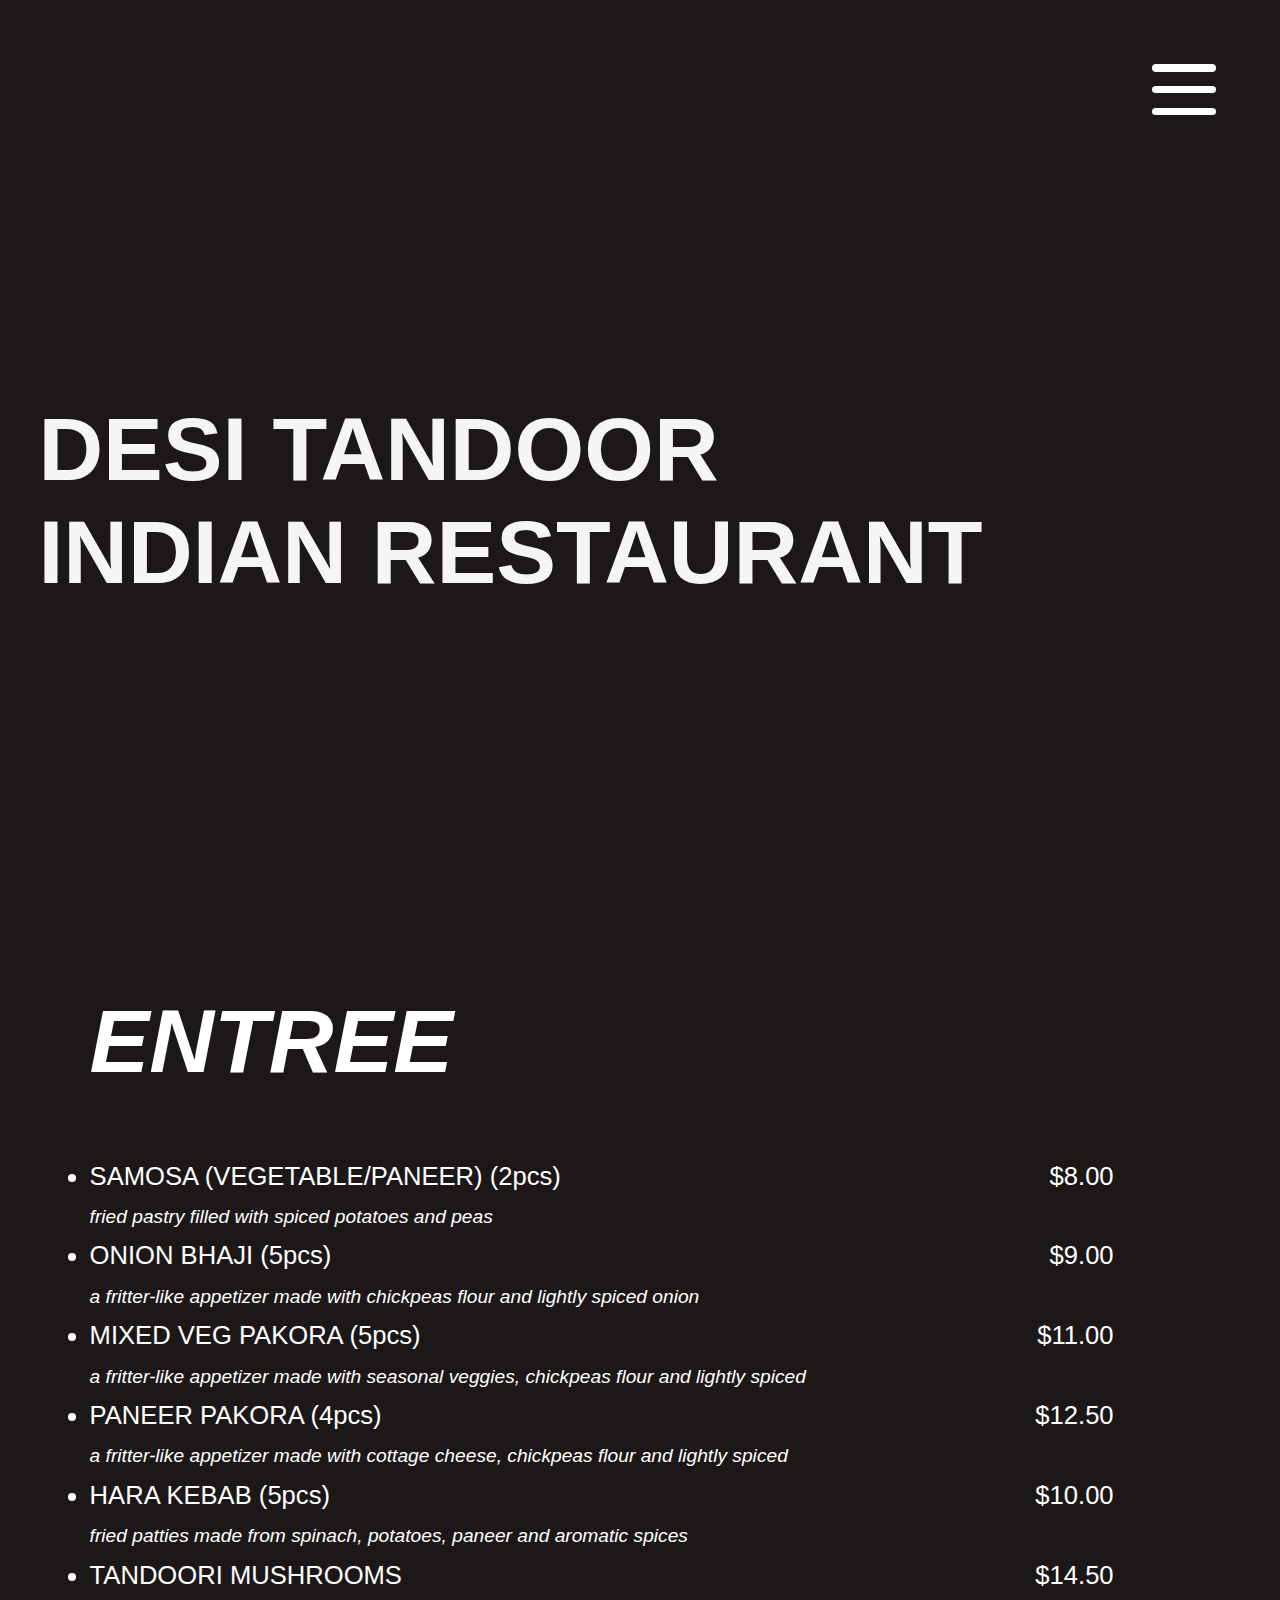
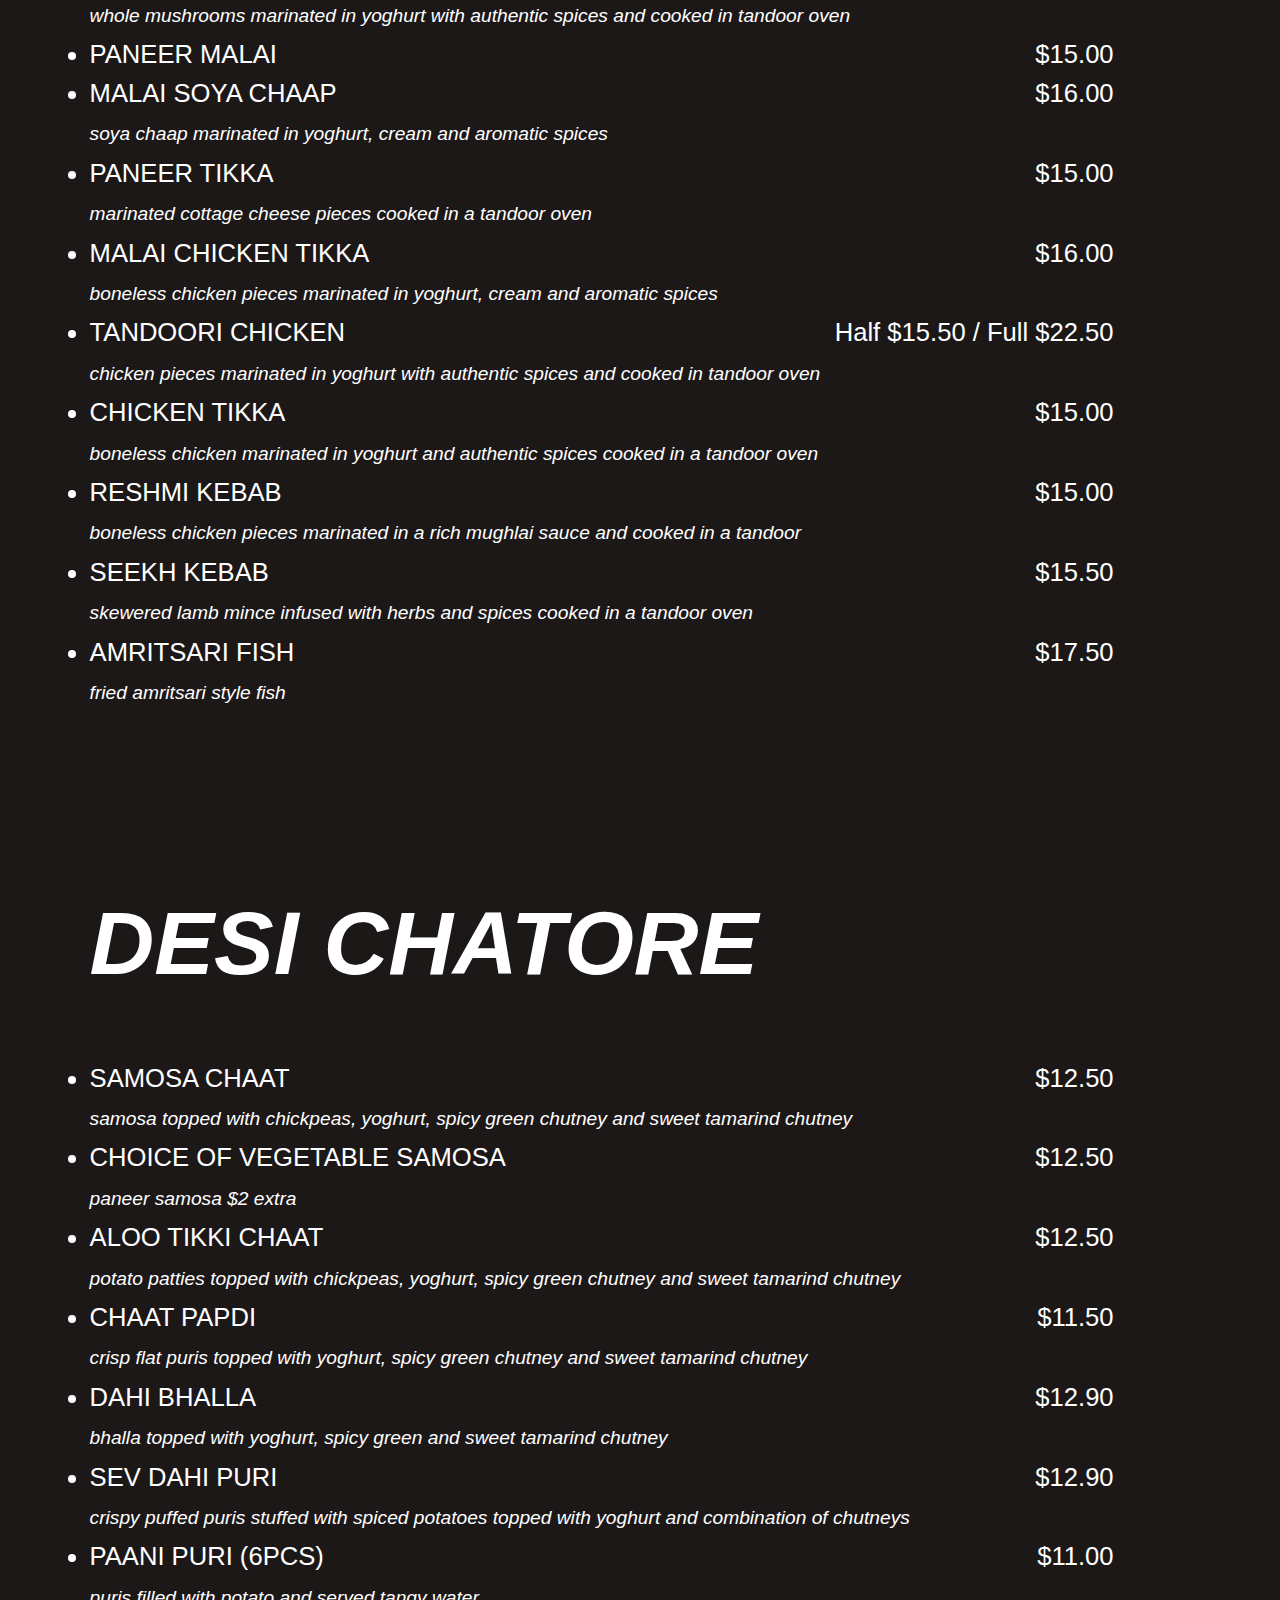
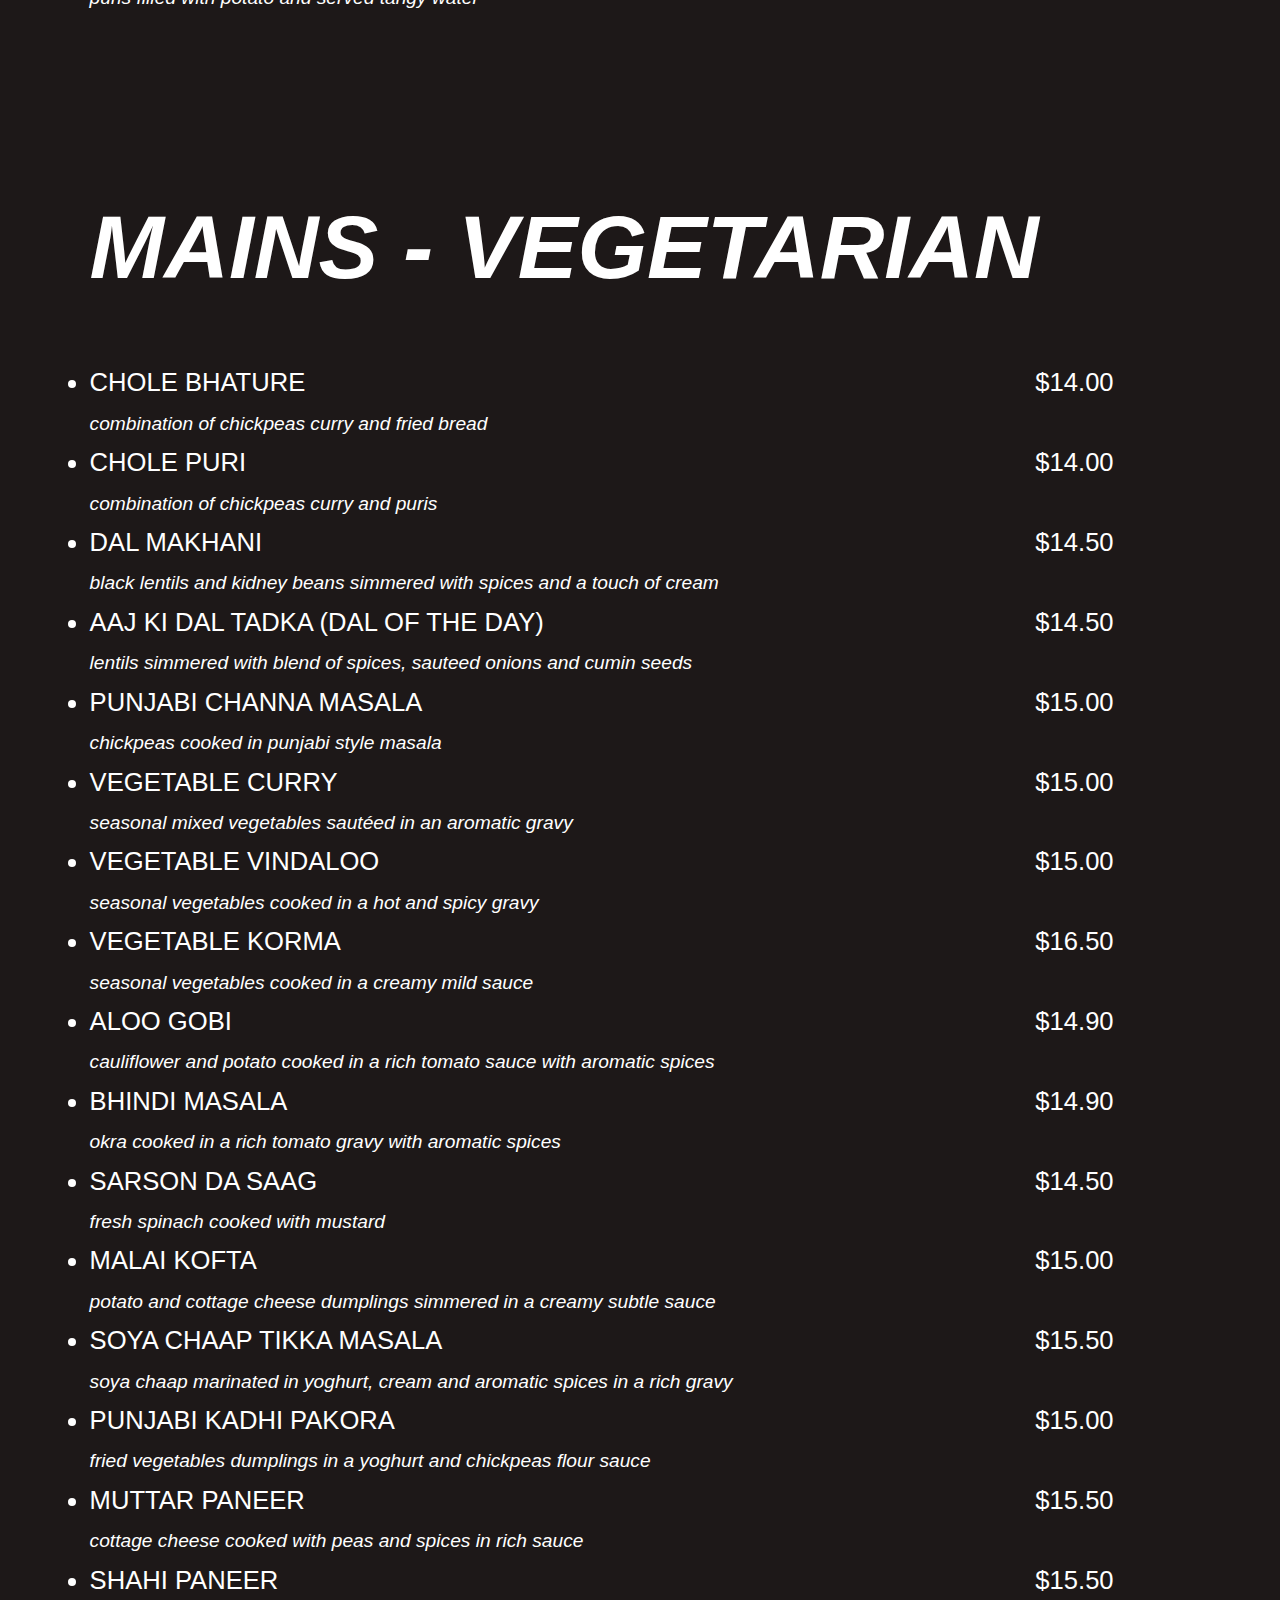
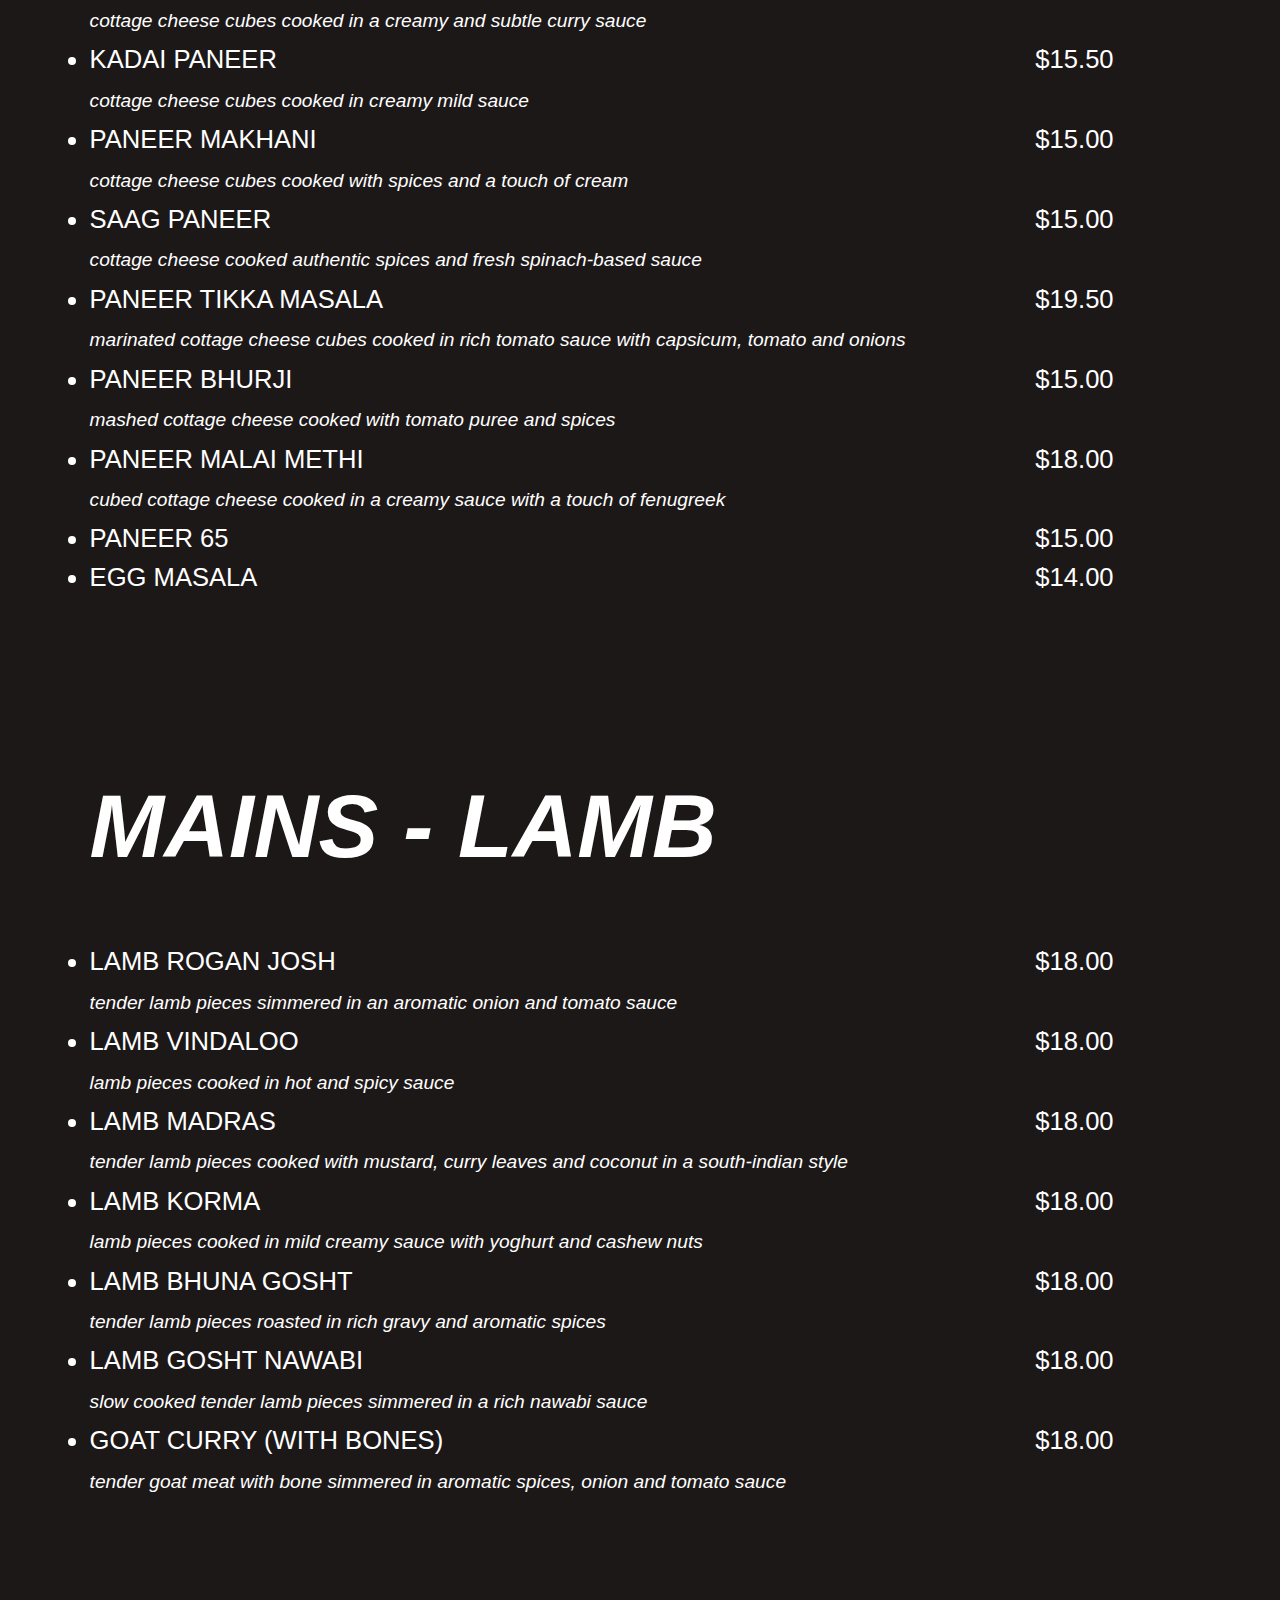
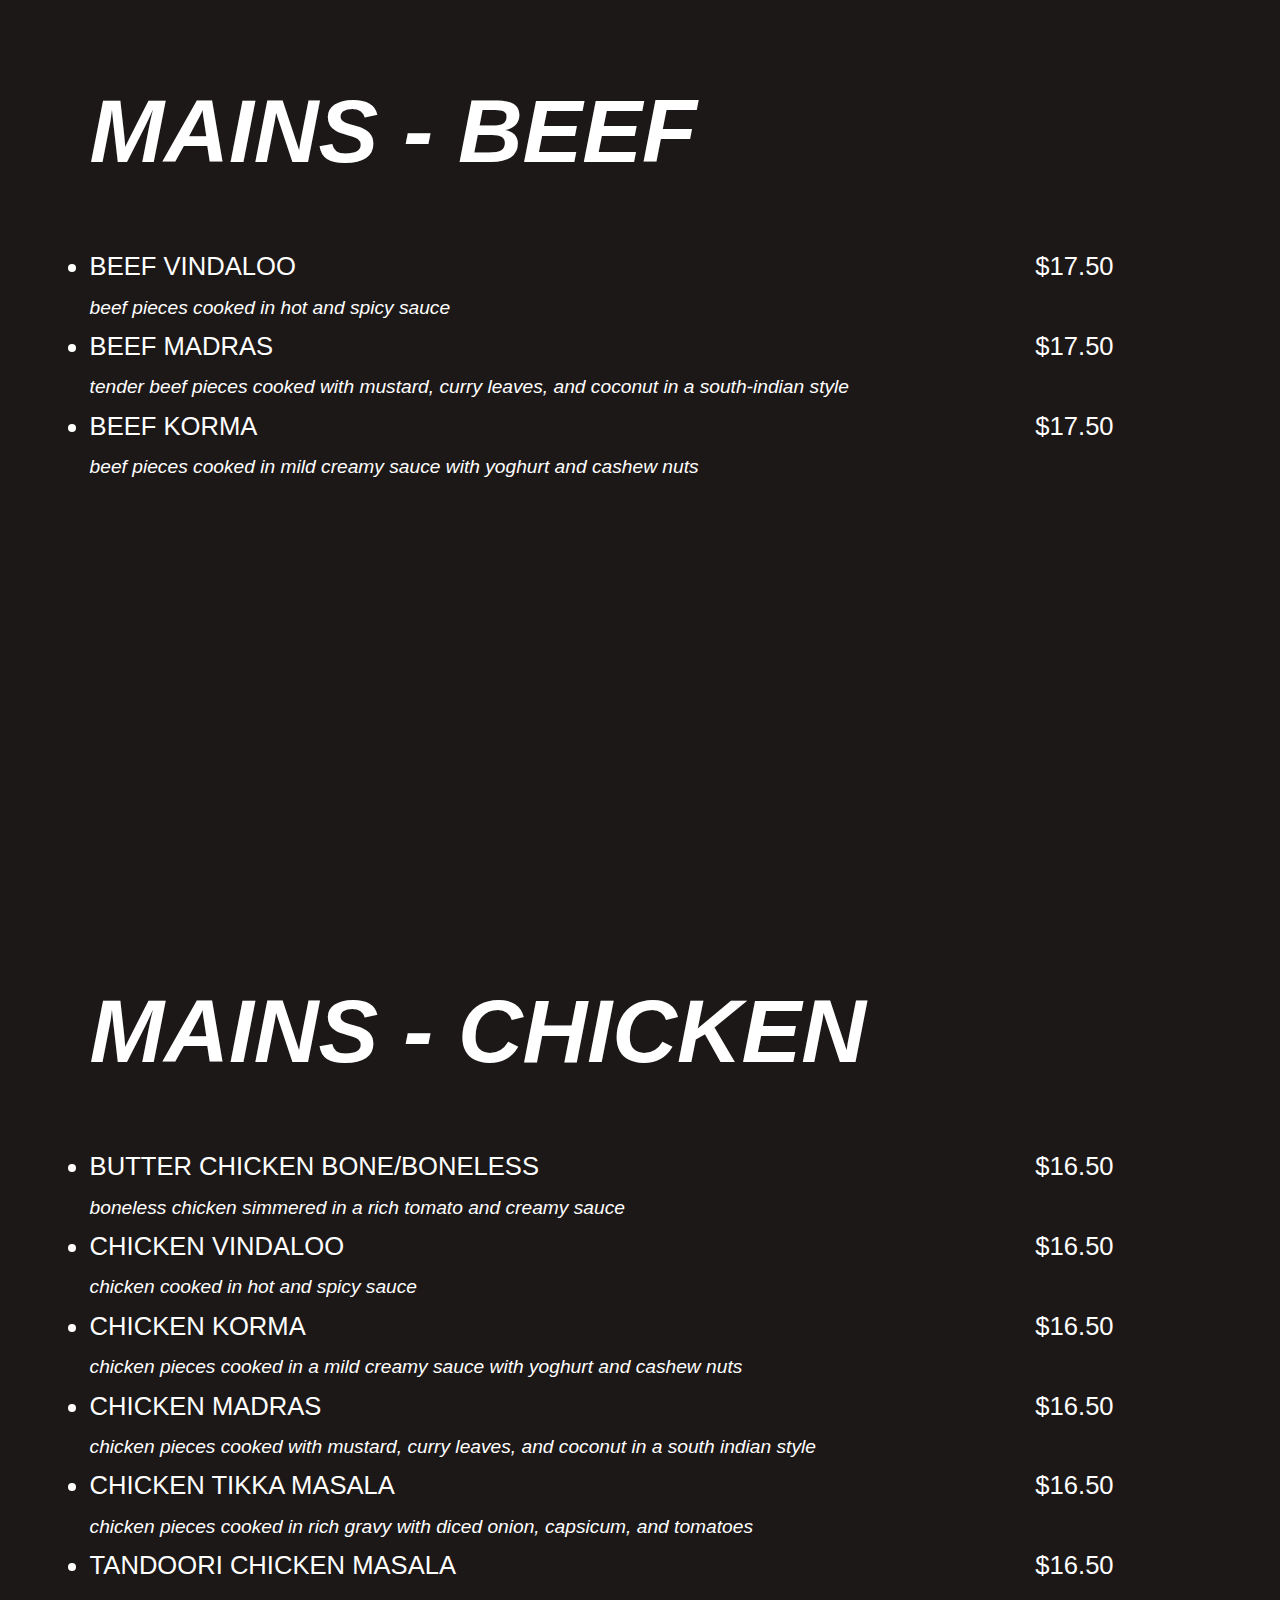
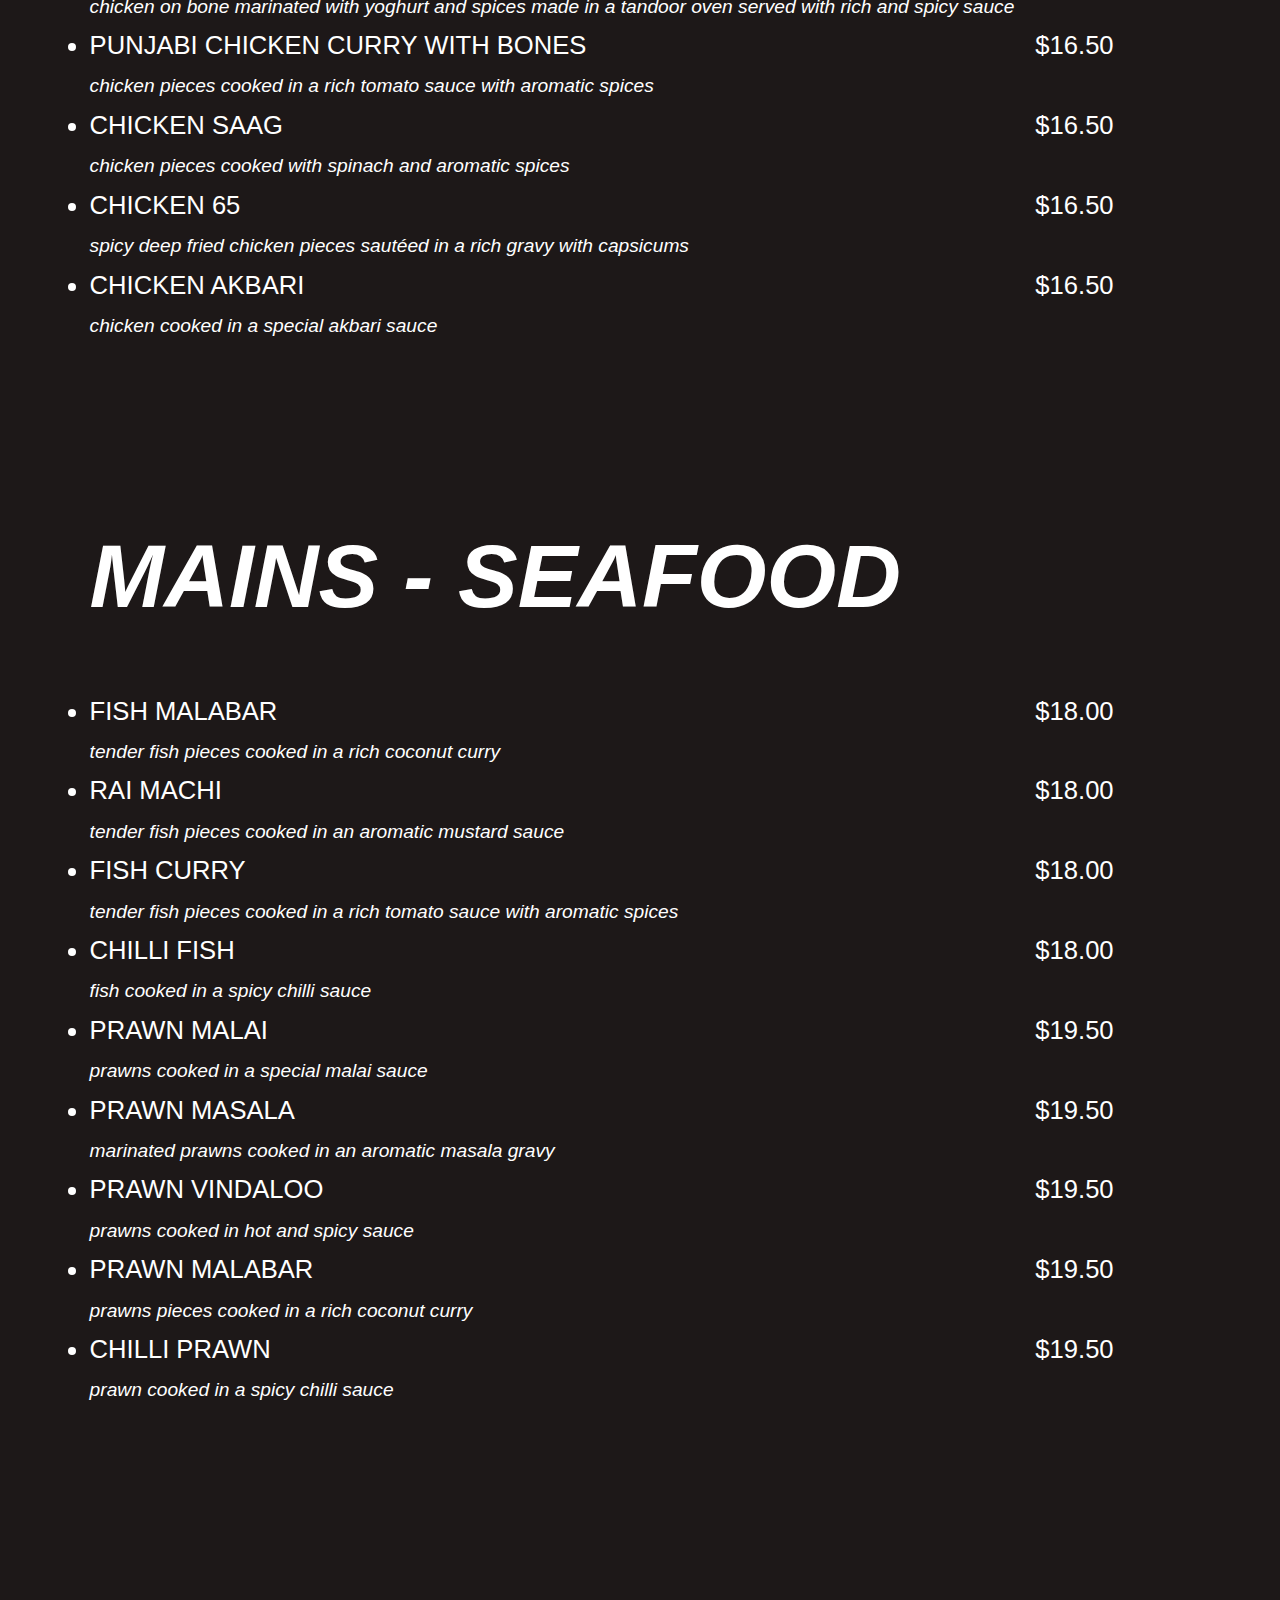
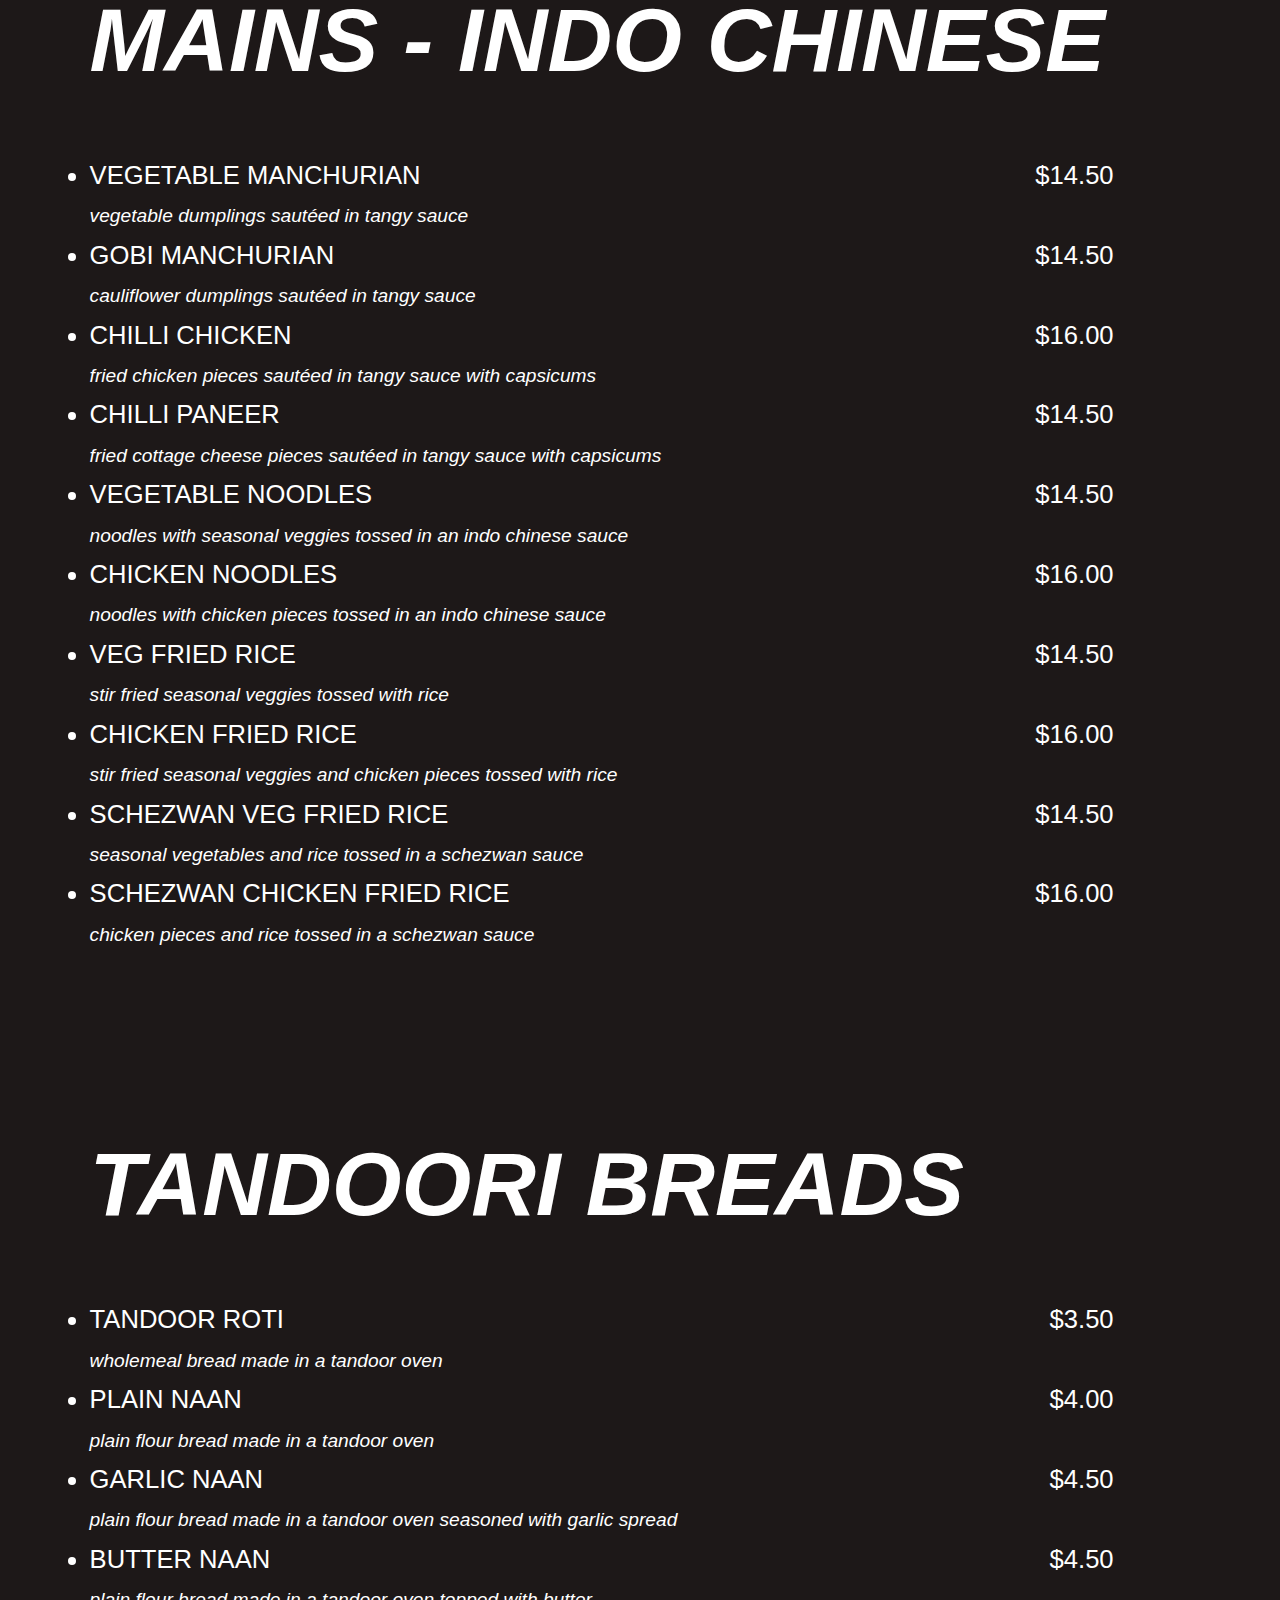
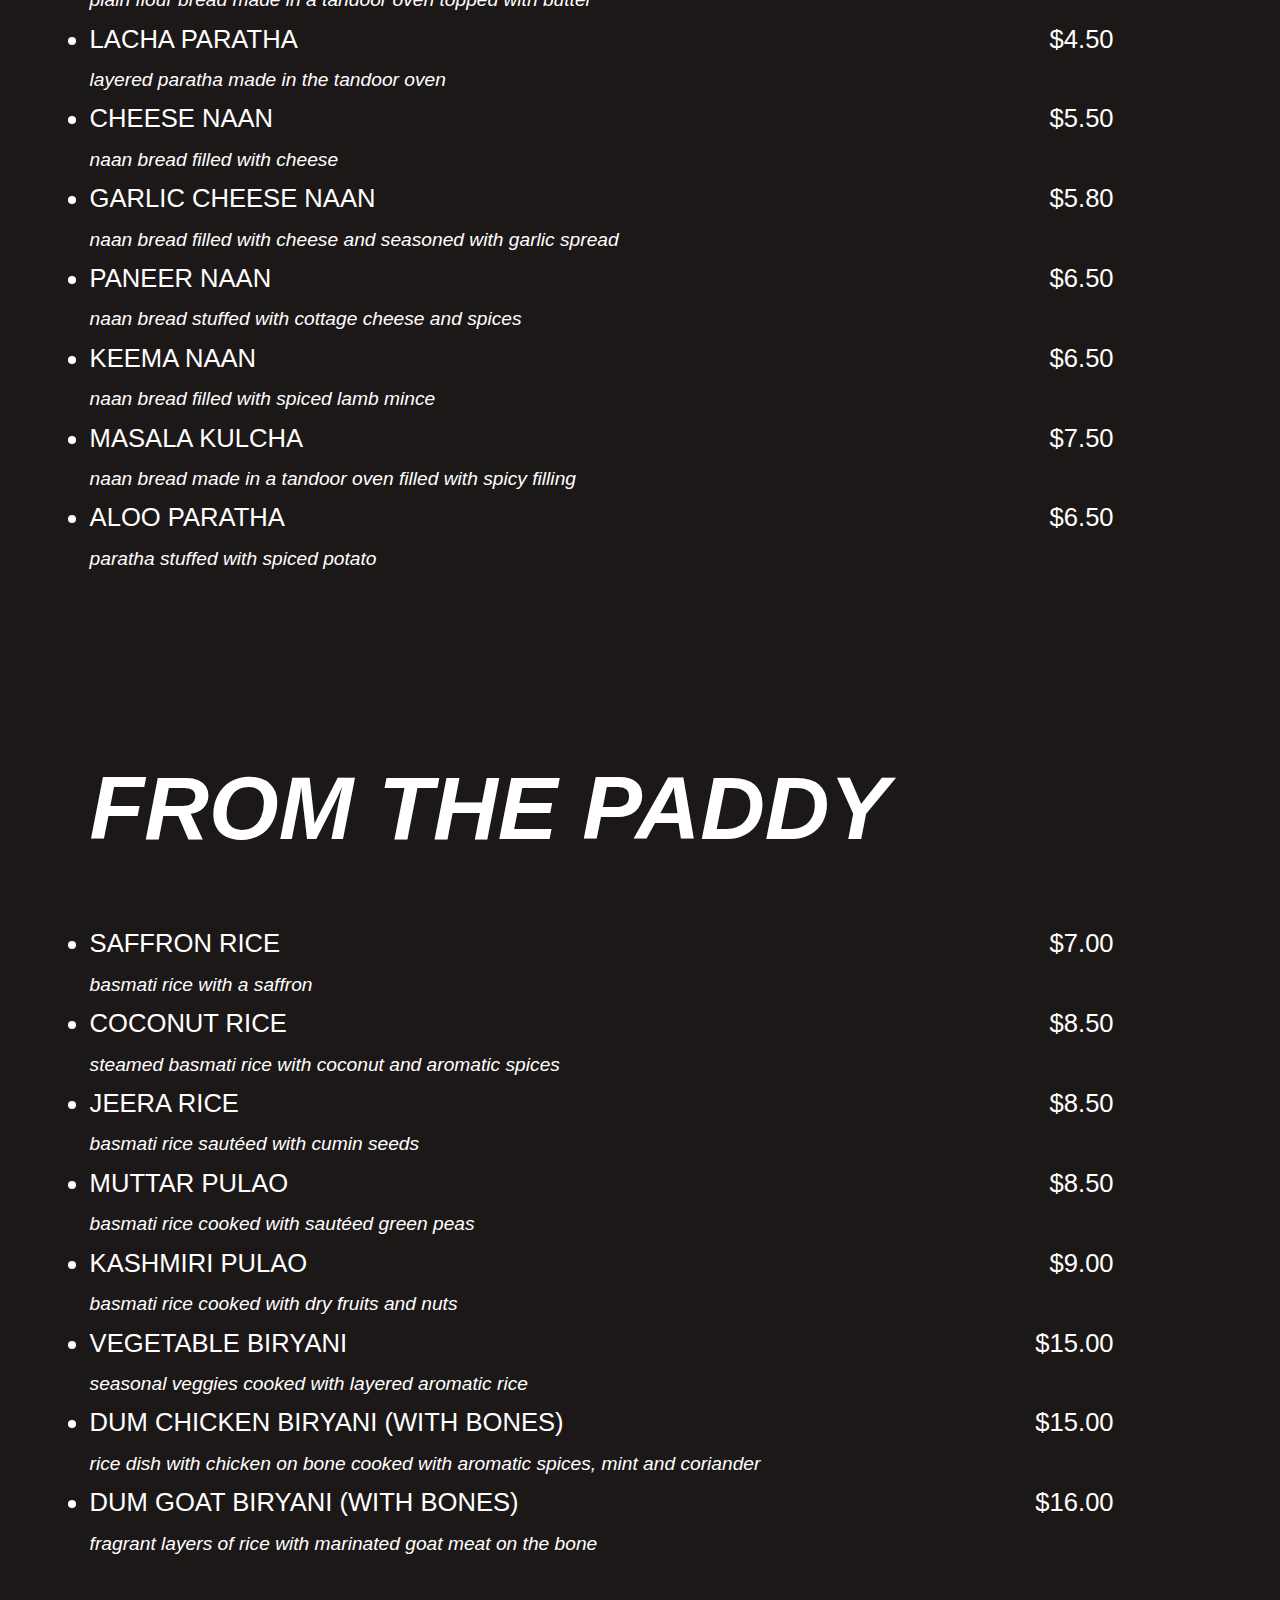
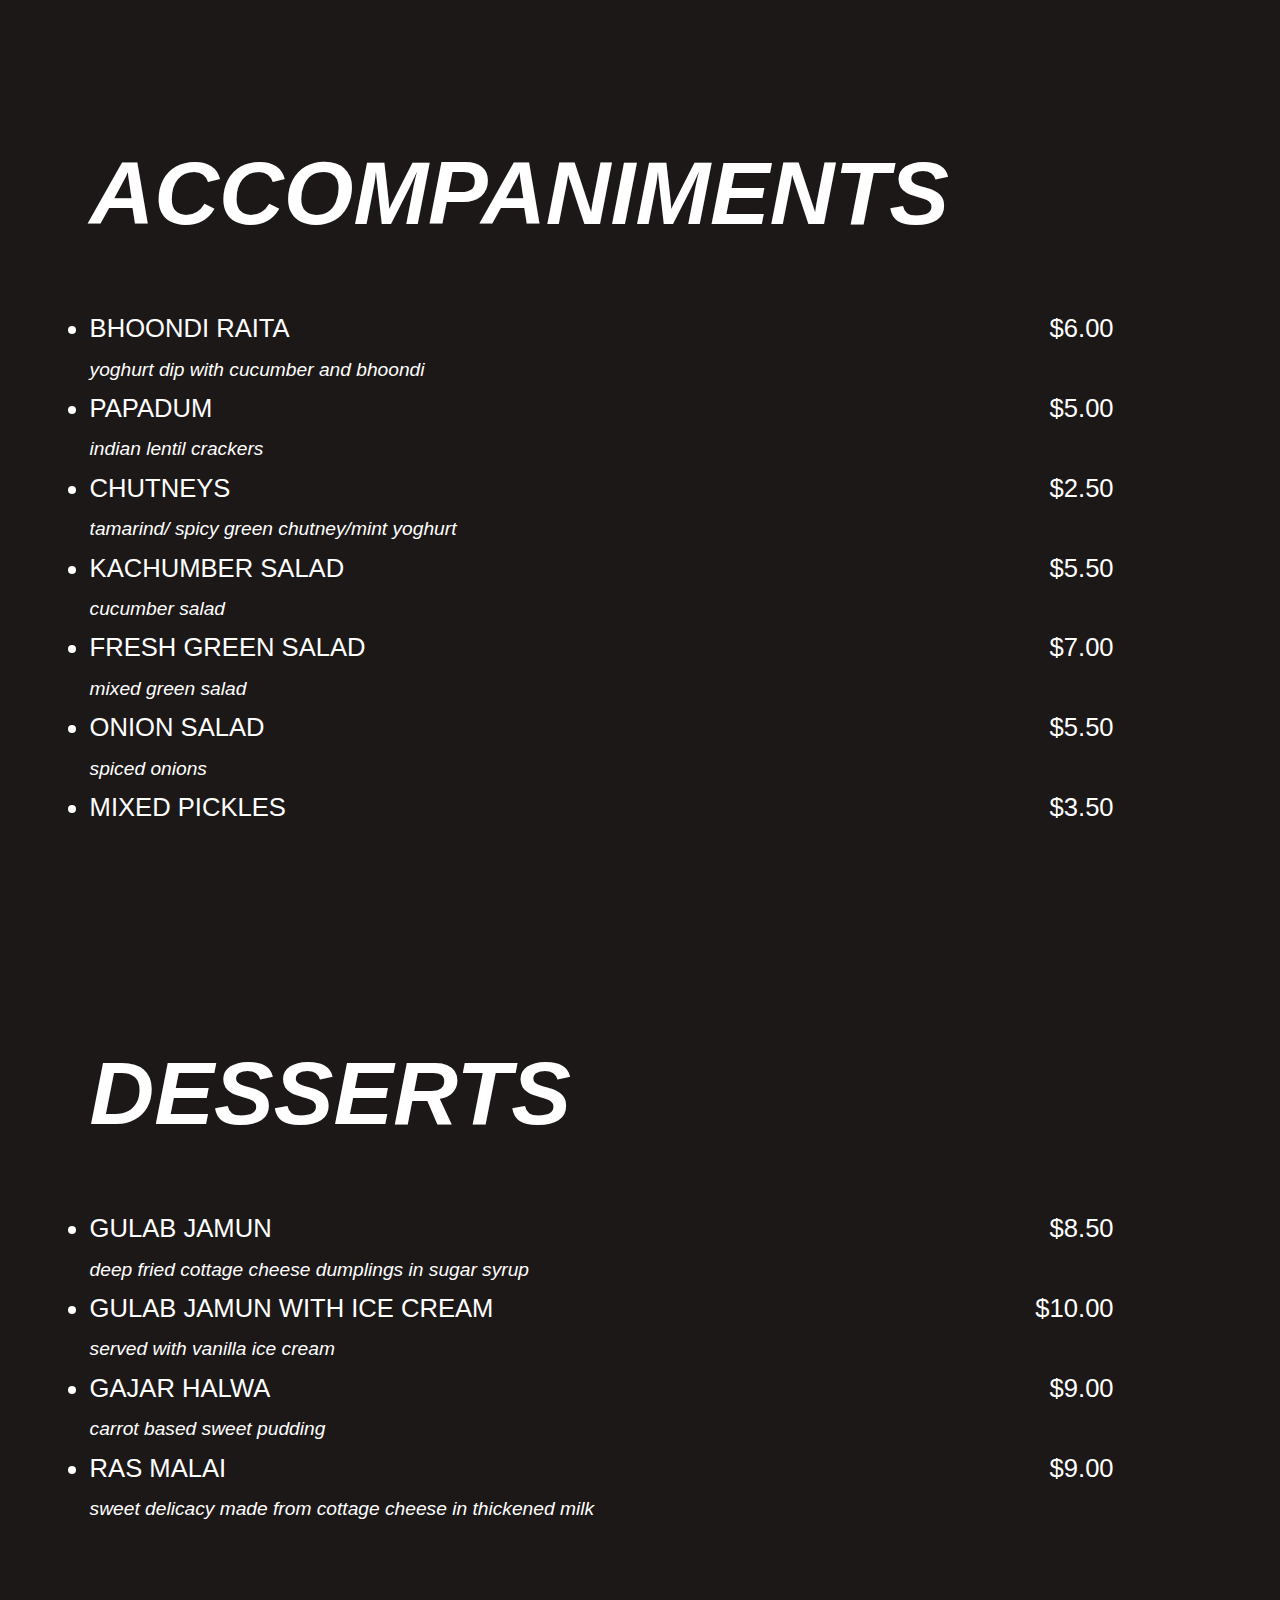
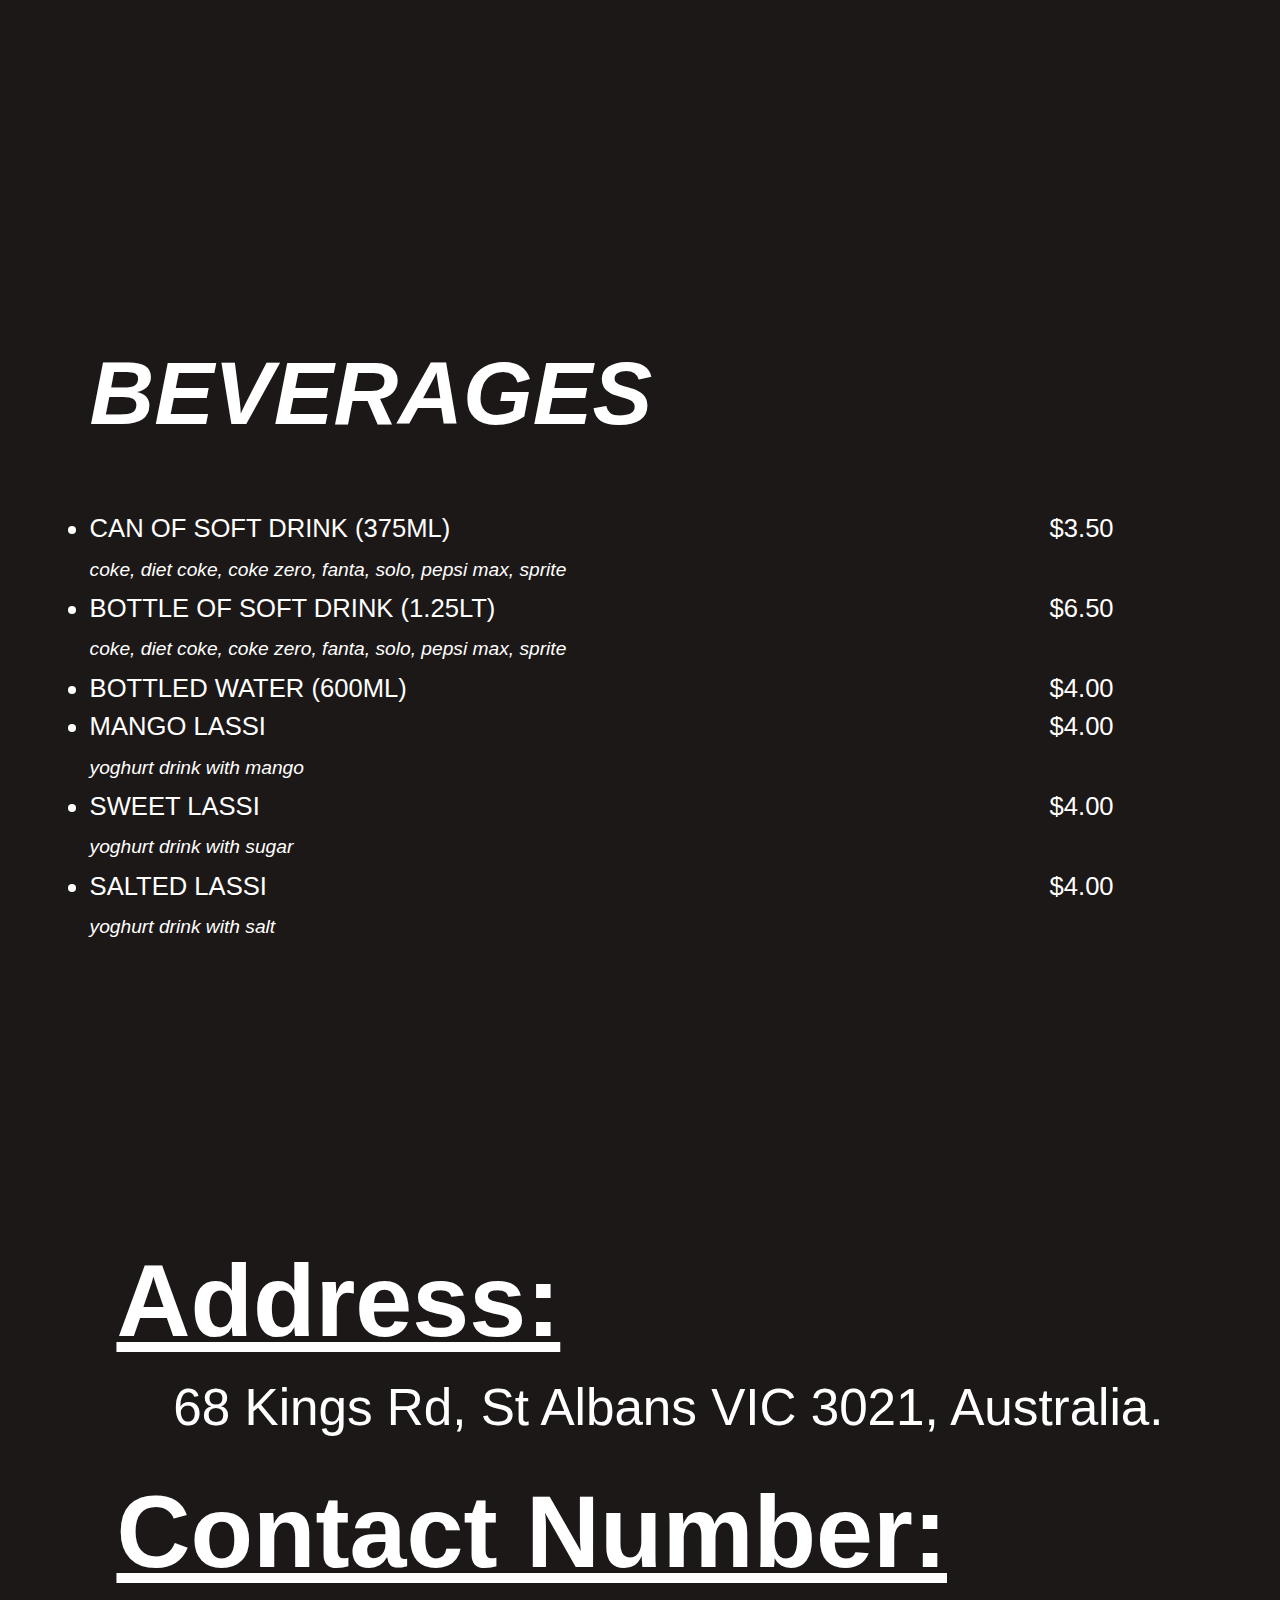
<file: index.html>
<!DOCTYPE html>
<html lang="en">
<head>
    <meta charset="UTF-8">
    <meta name="viewport" content="width=device-width, initial-scale=1.0">
    <title>Desi Tandoor</title>
    <link rel="stylesheet" href="style.css">
    <link rel="stylesheet" href="burgerMenu.css">
</head>
<body>
    <div class="container">
        <div class="burgerMenu"></div>
        
        <div class="opening-page">
            <h1 class="name">DESI TANDOOR <br>INDIAN RESTAURANT</h1>
        </div>
        <div class="entree catagory" id="entree"></div>
        <div class="desi-chatore catagory" id="desi-chatore"></div>
        <div class="mains-veg catagory" id="mains-veg"></div>
        <div class="mains-lamb catagory" id="mains-lamb"></div>
        <div class="mains-beef catagory" id="mains-beef"></div>
        <div class="mains-chicken catagory" id="mains-chicken"></div>
        <div class="mains-seafood catagory" id="mains-seafood"></div>
        <div class="mains-indo-chinese catagory" id="mains-indo-chinese"></div>
        <div class="tandoori-breads catagory" id="tandoori-breads"></div>
        <div class="from-the-paddy catagory" id="from-the-paddy"></div>
        <div class="accomp catagory" id="accomp"></div>
        <div class="desserts catagory" id="desserts"></div>
        <div class="beverages catagory" id="beverages"></div>

        <div id="contacts">
            <div class="text">
                <h1>Address: </h1><br>
                <p>&nbsp;&nbsp;&nbsp;&nbsp;68 Kings Rd, St Albans VIC 3021, Australia.</p><br><br>
                <h1>Contact Number: </h1><br>
                <p>&nbsp;&nbsp;&nbsp;&nbsp; +61 3 9972 6055</p><br><br>
            </div>
            <p class="whatsapp"><a href="http://wa.me/61411566022">You can also WhatsApp your order  (click on it to WhatsApp).</a></p>
            <div class="map">
                <iframe src="https://www.google.com/maps/embed?pb=!1m18!1m12!1m3!1d3155.3365276783884!2d144.77843547674914!3d-37.735248529556195!2m3!1f0!2f0!3f0!3m2!1i1024!2i768!4f13.1!3m3!1m2!1s0x6ad6f5414d6d2af1%3A0x64e355c35d1d6fcb!2sDesi%20Tandoor%20Indian%20Restaurant!5e0!3m2!1sen!2sil!4v1707828490925!5m2!1sen!2sil" width="400" height="500" style="border:0;" allowfullscreen="" loading="lazy" referrerpolicy="no-referrer-when-downgrade"></iframe>
            </div>
        </div>
        <div class="credit">
                <a href="http://ahnafrahmn.bio.link"><p>Created By :&nbsp;&nbsp; Ahnaf Rahman</p>
                <p>Click to contact for Growing Business, Creating Websites and Sales Improvement.</p></a>
        </div>
    </div>
    <script src="script.js"></script>
</body>
</html>
</file>
<file: style.css>
* {
  margin: 0;
  padding: 0;
  box-sizing: border-box;
  background-color: rgb(29, 24, 24);
  font-family: Arial, Helvetica, sans-serif;
  user-select: none;
}

body,
.container,
#contacts {
  width: 100vw;
  height: auto;
  overflow-x: hidden;
  flex-direction: column;
}
body,
.container,
.catagory > ul > li > .item,
#contacts,
.credit,
.credit > a {
  display: flex;
  justify-content: center;
  align-items: center;
}
.opening-page{
    width: 100vw;
    height: 100vh;
    padding: 3vw;
}
.name {
  color: whitesmoke;
  font-weight: 800;
  font-style: normal;
  font-size: 7vw;
  margin-top: 40vh;
}


/* ==================================================================================== */


.catagory, #contacts{
    width: 100vw;
    min-height: 100vh;
    padding: 7vw;
}
.catagory > h1{
    font-size: 7vw;
    font-style: italic;
    color: white;
    margin-bottom: 5vw;
}

.catagory > ul{
    font-size: 2vw;
    color: white;
    line-height: 3vw;
}
.catagory > ul > li > .item{
    width: 80vw;
    height: auto;
    justify-content: space-between;
}
.catagory > ul > li > span{
    text-transform: lowercase;
    font-style: italic;
    font-size: 1.5vw;
    color: white;
    line-height: 3vw;
}

#contacts{
    flex-direction: column;
}
#contacts > .text > h1{
    color: white;
    text-decoration: underline;
    font-size: 8vw;

}
#contacts > .text > p{
    color: white;
    font-size: 4vw;
}
.whatsapp > a{
    font-size: 3vw;
    color: gold;
    cursor: pointer;
}
.map{
    margin-top: 20vw;
}
.credit{
    color: rgba(253, 253, 253, 0.5);
    width: 100vw;
    height: auto;
    background-color: rgb(37, 32, 32);
}
.credit > a{
    width: 100vw;
    height: 70px;
    flex-direction: column;
    text-decoration: none;
    color: rgba(255, 255, 255, 0.815);
    background-color: transparent;
    font-size: 12px;
    line-height: 20px;
}
.credit > a > p {
    background-color: transparent;
}


/* ==================================================================================== */




@media (max-width: 800px) {
    .name {
        color: whitesmoke;
        font-weight: 800;
        font-style: normal;
        font-size: 12vw;
        margin-top: 20vh;
      }
    .catagory{
        width: 100vw;
        min-height: 100vh;
        padding: 7vw;
    }
    .catagory > h1{
        margin-bottom: 10vw;
    }
    
    .catagory > ul{
        font-size: 3.2vw;
        color: white;
        line-height: 3vw;
    }
    .catagory > ul > li{
        margin-bottom: 7vw;
    }
    .catagory > ul > li > .item{
        width: 80vw;
        height: auto;
        justify-content: space-between;
        margin-bottom: 3vw;
    }
    .catagory > ul > li > span{
        text-transform: lowercase;
        font-style: italic;
        font-size: 2.7vw;
        color: white;
        line-height: 3vw;
    }
}
</file>
<file: burgerMenu.css>
/* =================================> burger button <============================ */



.burger-btn,
.burger-menu-show {
  display: flex;
  justify-content: center;
  align-items: center;
}


.burger-btn {
  flex-direction: column;
  width: 5vw;
  height: 4vw;
  top: 5vw;
  right: 5vw;
  position: fixed;
  justify-content: space-between;
  cursor: pointer;
}
.bar {
  height: 15%;
  width: 100%;
  background-color: white;
  border: 0 transparent;
  border-radius: 20px;
}
.burger-menu {
  height: 0;
  width: 0;
  overflow: hidden;
}
.burger-menu > a {
  text-decoration: none;
  background-color: transparent;
  color: black;
}
.burger-menu-show {
  flex-direction: column;
  position: fixed;
  padding: 5px;
  top: 1vw;
  right: 1vw;
  width: 25vw;
  height: auto;
  justify-content: space-evenly;
  background-color: white;
  border-radius: 20px;
  animation: enlarge 0.5s both;
}
@keyframes enlarge {
  0% {
    width: 0;
    height: 0;
  }
  100% {
    width: 25vw;
    height: auto;
  }
}

.burger-menu-show > a > .item {
  background-color: rgb(255, 255, 255);
  padding: 10px;
  border-radius: 20px;
  font-size: 1vw;
  transition: 0.3s all ease;
  cursor: pointer;
  animation: show 0.6s both;
}
@keyframes show {
  0% {
    font-size: 0;
  }
  100% {
    font-size: 1vw;
  }
}
.burger-menu-show > a > .item:hover {
  background-color: black;
  color: white;
  padding-left: 20px;
  padding-right: 20px;
}
.burger-menu-show > .X {
  background: transparent;
  margin: 1vw;
  font-size: 4vw;
  cursor: pointer;
  transition: 0.5s all ease;
}
.burger-menu-show > .X:hover {
  background-color: black;
  color: white;
  padding-left: 20px;
  padding-right: 20px;
  border-radius: 20px;
}

/* ====================================================================================== */


@media (max-width: 800px) {
  .burger-menu-show {
    animation: enlarge 0.5s both;
  }
  @keyframes enlarge {
    0% {
      width: 0;
      height: 0;
    }
    100% {
      width: 45vw;
      height: auto;
    }
  }
  
  .burger-menu-show > a > .item {
    font-size: 2.5vw;
    animation: show 0.6s both;
  }
  @keyframes show {
    0% {
      font-size: 0;
    }
    100% {
      font-size: 2.5vw;
    }
  }
}
</file>
